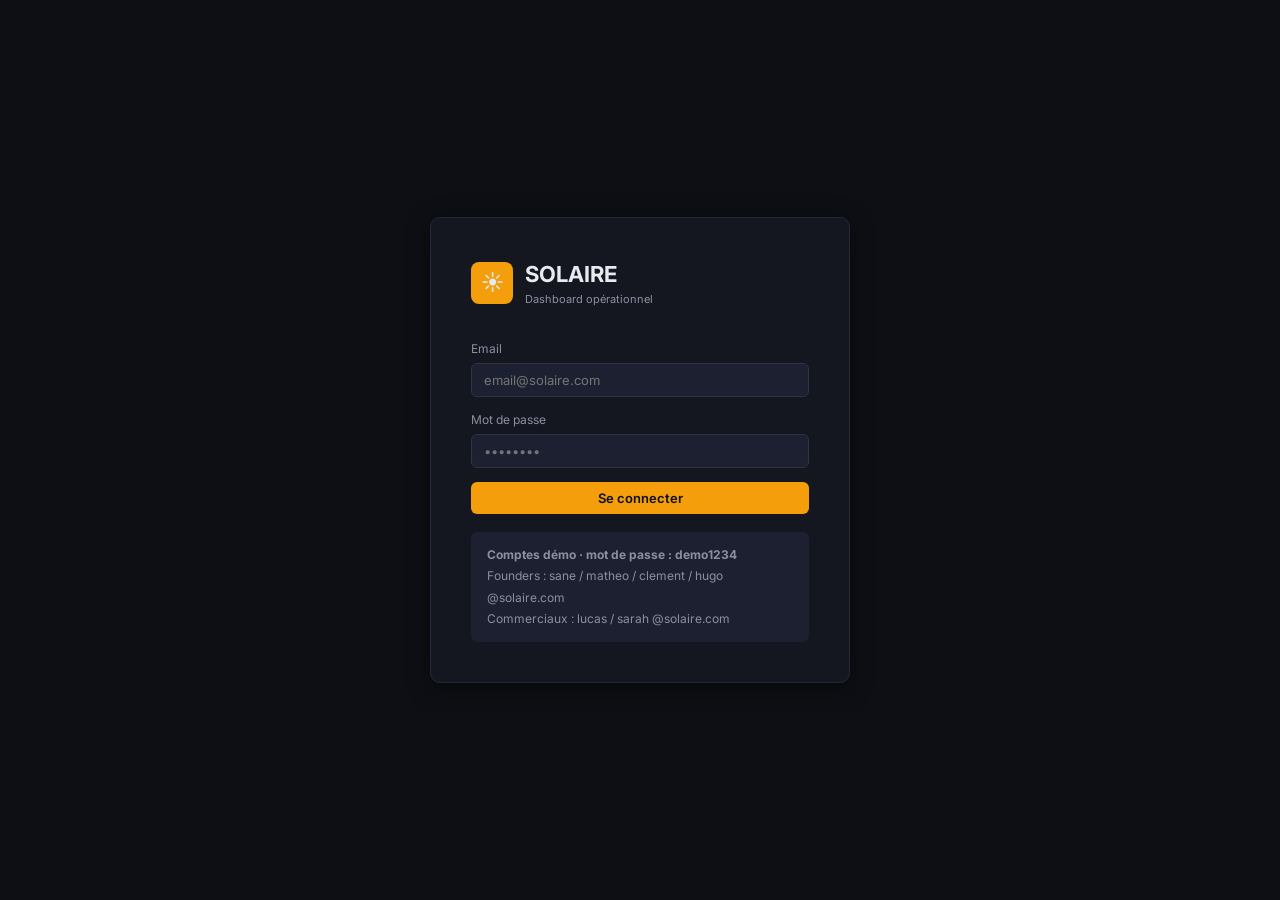
<file: index.html>
<!DOCTYPE html>
<html lang="fr">
<head>
<meta charset="UTF-8"/>
<meta name="viewport" content="width=device-width,initial-scale=1.0"/>
<title>Solaire — Connexion</title>
<link rel="stylesheet" href="css/style.css"/>
<link rel="preconnect" href="https://fonts.googleapis.com"/>
<link href="https://fonts.googleapis.com/css2?family=Inter:wght@400;500;600;700&display=swap" rel="stylesheet"/>
<!-- data.js synchrone pour que DEMO_LOGINS soit dispo immédiatement -->
<script src="js/data.js"></script>
<script src="js/utils.js"></script>
<script>
// Redirection si déjà connecté
(function(){
  const u = getCurrentUser();
  if (u) window.location.href = u.role === 'founder' ? 'dashboard-founder.html' : 'dashboard-commercial.html';
  // Appliquer le thème sauvegardé
  const t = localStorage.getItem('solaire_theme') || 'dark';
  if (t === 'light') document.documentElement.classList.add('light');
})();
</script>
</head>
<body>
<div class="login-page">
  <div class="login-card">
    <div class="login-logo">
      <div class="login-logo-icon">☀️</div>
      <div>
        <div class="login-logo-text">SOLAIRE</div>
        <div class="login-logo-sub">Dashboard opérationnel</div>
      </div>
    </div>
    <div class="login-field">
      <label class="login-label">Email</label>
      <input id="inp-email" class="inp" type="email" placeholder="email@solaire.com" autocomplete="username"/>
    </div>
    <div class="login-field">
      <label class="login-label">Mot de passe</label>
      <input id="inp-pw" class="inp" type="password" placeholder="••••••••" autocomplete="current-password"/>
    </div>
    <div id="login-err" class="login-err"></div>
    <button class="btn-primary w100" onclick="doLogin()">Se connecter</button>
    <div class="login-hint">
      <strong>Comptes démo · mot de passe : demo1234</strong><br/>
      Founders : sane / matheo / clement / hugo @solaire.com<br/>
      Commerciaux : lucas / sarah @solaire.com
    </div>
  </div>
</div>
<script>
document.getElementById('inp-pw').addEventListener('keydown', function(e) {
  if (e.key === 'Enter') doLogin();
});
function doLogin() {
  const email = document.getElementById('inp-email').value.trim().toLowerCase();
  const pw    = document.getElementById('inp-pw').value;
  const user  = DEMO_LOGINS[email];
  if (!user || user.password !== pw) {
    document.getElementById('login-err').textContent = 'Email ou mot de passe incorrect.';
    return;
  }
  sessionStorage.setItem('solaire_user', JSON.stringify({email, role:user.role, name:user.name, initials:user.initials}));
  window.location.href = user.role === 'founder' ? 'dashboard-founder.html' : 'dashboard-commercial.html';
}
</script>
</body>
</html>
</file>
<file: css/style.css>
/* ============================================================
   SOLAIRE — Tokens & Base
============================================================ */
:root {
  --bg:     #0d0f14;
  --bg2:    #141720;
  --bg3:    #1c2030;
  --bord:   #252a38;
  --bord2:  #2e3446;
  --text:   #e8eaf0;
  --text2:  #8b90a0;
  --text3:  #5a5f70;
  --acc:    #f59e0b;
  --acc2:   #fbbf24;
  --blue:   #3b82f6;
  --green:  #10b981;
  --red:    #ef4444;
  --orange: #f97316;
  --purple: #8b5cf6;
  --r:      10px;
  --rs:     6px;
  --sh:     0 4px 24px rgba(0,0,0,.45);
}
body.light {
  --bg:    #f0f2f7;  --bg2:  #ffffff;  --bg3:  #e8eaf0;
  --bord:  #d0d4e0;  --bord2:#c0c6d5;
  --text:  #1a1d28;  --text2:#5a5f70;  --text3:#9095a8;
  --sh:    0 4px 24px rgba(0,0,0,.12);
}
*{box-sizing:border-box;margin:0;padding:0}
body{font-family:'Inter',system-ui,sans-serif;background:var(--bg);color:var(--text);min-height:100vh;font-size:14px;line-height:1.5}
::-webkit-scrollbar{width:5px;height:5px}
::-webkit-scrollbar-track{background:var(--bg2)}
::-webkit-scrollbar-thumb{background:var(--bord2);border-radius:3px}

/* ── Inputs ─────────────────────────────────────────────── */
.inp{width:100%;background:var(--bg3);border:1px solid var(--bord2);border-radius:var(--rs);color:var(--text);padding:8px 12px;font-size:13px;font-family:inherit;outline:none;transition:border .15s}
.inp:focus{border-color:var(--acc)}
select.inp{cursor:pointer}
textarea.inp{resize:vertical;min-height:70px}

/* ── Buttons ─────────────────────────────────────────────── */
.btn-primary{background:var(--acc);color:#0d0f14;border:none;border-radius:var(--rs);padding:8px 16px;font-size:13px;font-weight:600;cursor:pointer;transition:opacity .15s;white-space:nowrap;font-family:inherit}
.btn-primary:hover{opacity:.85}
.btn-sec{background:var(--bg3);color:var(--text);border:1px solid var(--bord2);border-radius:var(--rs);padding:8px 16px;font-size:13px;cursor:pointer;font-family:inherit}
.btn-sec:hover{background:var(--bord)}
.bxs{padding:3px 8px;font-size:11px;border-radius:4px;border:none;cursor:pointer;font-weight:500;font-family:inherit}
.bxs-g{background:rgba(16,185,129,.2);color:var(--green)}
.bxs-g:hover{background:rgba(16,185,129,.35)}
.bxs-sec{background:var(--bg3);color:var(--text2);border:1px solid var(--bord)}
.bxs-sec:hover{background:var(--bord)}

/* ── Cards ───────────────────────────────────────────────── */
.card{background:var(--bg2);border:1px solid var(--bord);border-radius:var(--r);padding:20px}
.card-label{font-size:11px;font-weight:600;color:var(--text2);text-transform:uppercase;letter-spacing:.06em;margin-bottom:14px}
.mb16{margin-bottom:16px}
.mt16{margin-top:16px}
.ml8{margin-left:8px}
.w100{width:100%}

/* ── Modals ───────────────────────────────────────────────── */
.modal-overlay{display:none;position:fixed;inset:0;background:rgba(0,0,0,.6);backdrop-filter:blur(4px);z-index:999;align-items:center;justify-content:center;padding:20px}
.modal-overlay.active{display:flex}
.modal{background:var(--bg2);border:1px solid var(--bord2);border-radius:var(--r);width:100%;max-width:440px;max-height:90vh;overflow-y:auto;box-shadow:var(--sh)}
.modal-w{max-width:620px}
.mh{display:flex;align-items:center;justify-content:space-between;padding:16px 20px;border-bottom:1px solid var(--bord);font-weight:600;font-size:15px}
.mh button{background:none;border:none;color:var(--text2);cursor:pointer;font-size:18px;padding:2px}
.mh button:hover{color:var(--text)}
.mgrid{padding:20px;display:grid;grid-template-columns:1fr 1fr;gap:12px}
.mb10{padding:0 20px;margin-bottom:12px}
.mb10:last-child{margin-bottom:0}
.ml{display:block;font-size:11px;font-weight:600;color:var(--text2);text-transform:uppercase;letter-spacing:.05em;margin-bottom:5px}
.mf{padding:16px 20px;border-top:1px solid var(--bord);display:flex;justify-content:flex-end;gap:8px}

/* ── Toast ───────────────────────────────────────────────── */
.toast{position:fixed;bottom:24px;right:24px;background:var(--bg3);color:var(--text);border:1px solid var(--bord2);border-left:3px solid var(--green);padding:10px 18px;border-radius:var(--rs);font-size:13px;z-index:9999;transform:translateY(8px);opacity:0;transition:all .25s;pointer-events:none}
.toast.show{transform:translateY(0);opacity:1}
.toast-err{border-left-color:var(--red)}
.toast-warn{border-left-color:var(--orange)}

/* ── Badges ───────────────────────────────────────────────── */
.badge-info{background:rgba(59,130,246,.12);color:var(--blue);padding:4px 10px;border-radius:20px;font-size:12px}
.badge-neutral{background:var(--bg3);color:var(--text2);padding:2px 8px;border-radius:20px;font-size:11px;border:1px solid var(--bord2)}
.badge-count{background:var(--acc);color:#0d0f14;padding:1px 7px;border-radius:20px;font-size:11px;font-weight:700}
.bs{padding:2px 9px;border-radius:20px;font-size:11px;font-weight:500}
.bs-actif{background:rgba(16,185,129,.15);color:var(--green)}
.bs-froid{background:rgba(107,114,128,.15);color:var(--text2)}
.bs-à-contacter{background:rgba(59,130,246,.15);color:var(--blue)}
.bs-en-approche{background:rgba(245,158,11,.12);color:var(--acc)}
.bs-à-qualifier{background:rgba(139,92,246,.15);color:var(--purple)}
.bp{padding:2px 8px;border-radius:20px;font-size:11px}
.bp-haute{background:rgba(239,68,68,.12);color:var(--red)}
.bp-normale{background:rgba(245,158,11,.1);color:var(--acc)}
.bp-basse{background:rgba(107,114,128,.1);color:var(--text2)}
/* Invoice badges */
.ibadge{padding:2px 9px;border-radius:20px;font-size:11px;font-weight:500}
.ib-en-cours{background:rgba(59,130,246,.15);color:var(--blue)}
.ib-en-retard{background:rgba(239,68,68,.15);color:var(--red)}
.ib-payée{background:rgba(16,185,129,.15);color:var(--green)}

/* ── Misc ────────────────────────────────────────────────── */
.empty{text-align:center;color:var(--text3);padding:60px 20px;font-size:14px}
.empty-sm{color:var(--text3);font-size:12px;padding:8px 0}
.pos{color:var(--green)}
.neg{color:var(--red)}

/* ── Login ───────────────────────────────────────────────── */
.login-page{min-height:100vh;display:flex;align-items:center;justify-content:center;background:var(--bg)}
.login-card{background:var(--bg2);border:1px solid var(--bord);border-radius:var(--r);padding:40px;width:420px;box-shadow:var(--sh)}
.login-logo{display:flex;align-items:center;gap:12px;margin-bottom:32px}
.login-logo-icon{width:42px;height:42px;background:var(--acc);border-radius:8px;display:flex;align-items:center;justify-content:center;font-size:22px;flex-shrink:0}
.login-logo-text{font-size:22px;font-weight:700}
.login-logo-sub{font-size:11px;color:var(--text2)}
.login-field{margin-bottom:14px}
.login-label{font-size:12px;color:var(--text2);margin-bottom:5px;display:block}
.login-err{color:var(--red);font-size:12px;margin-top:8px}
.login-hint{margin-top:18px;background:var(--bg3);border-radius:var(--rs);padding:12px 16px;font-size:12px;color:var(--text2);line-height:1.8}
</file>
<file: css/dashboard.css>
/* ============================================================
   SOLAIRE — Dashboard Layout & Module Styles
============================================================ */

/* ── Layout ───────────────────────────────────────────────── */
.dash{display:flex;min-height:100vh}
.sidebar{width:220px;min-width:220px;background:var(--bg2);border-right:1px solid var(--bord);display:flex;flex-direction:column;position:sticky;top:0;height:100vh;overflow-y:auto}
.sb-logo{display:flex;align-items:center;gap:10px;padding:18px 16px 14px;border-bottom:1px solid var(--bord)}
.sb-logo-icon{width:32px;height:32px;background:var(--acc);border-radius:6px;display:flex;align-items:center;justify-content:center;font-size:16px;flex-shrink:0}
.sb-logo-name{font-weight:700;font-size:15px}
.sb-logo-role{font-size:10px;color:var(--text2);text-transform:uppercase;letter-spacing:.08em}
.sb-nav{flex:1;padding:10px 8px}
.nav-group{font-size:10px;color:var(--text3);text-transform:uppercase;letter-spacing:.1em;padding:8px 8px 4px}
.nav-item{display:flex;align-items:center;gap:10px;padding:9px 10px;border-radius:var(--rs);cursor:pointer;color:var(--text2);font-size:13px;transition:all .15s;margin-bottom:1px;user-select:none}
.nav-item:hover{background:var(--bg3);color:var(--text)}
.nav-item.active{background:rgba(245,158,11,.12);color:var(--acc)}
.nav-icon{font-size:15px;width:18px;text-align:center;flex-shrink:0}
.sb-foot{padding:10px 8px;border-top:1px solid var(--bord)}
.user-pill{display:flex;align-items:center;gap:8px;padding:8px 10px;border-radius:var(--rs);background:var(--bg3)}
.user-av{width:28px;height:28px;border-radius:50%;background:var(--acc);color:#0d0f14;display:flex;align-items:center;justify-content:center;font-size:11px;font-weight:700;flex-shrink:0}
.user-name{font-size:12px;font-weight:500}
.user-role{font-size:10px;color:var(--text2)}

/* ── Main & Topbar ────────────────────────────────────────── */
.main-area{flex:1;min-width:0;display:flex;flex-direction:column}
.topbar{height:54px;background:var(--bg2);border-bottom:1px solid var(--bord);display:flex;align-items:center;justify-content:space-between;padding:0 24px;position:sticky;top:0;z-index:10;flex-shrink:0}
.topbar-title{font-size:16px;font-weight:600}
.topbar-right{display:flex;align-items:center;gap:12px}
.theme-toggle{background:var(--bg3);border:1px solid var(--bord2);border-radius:var(--rs);width:34px;height:34px;cursor:pointer;font-size:16px;display:flex;align-items:center;justify-content:center;transition:border .15s}
.theme-toggle:hover{border-color:var(--acc)}
.logout-btn{background:none;border:1px solid var(--bord2);color:var(--text2);border-radius:var(--rs);padding:6px 12px;font-size:12px;cursor:pointer;font-family:inherit}
.logout-btn:hover{border-color:var(--red);color:var(--red)}
.content{flex:1;padding:22px 24px 32px;overflow-y:auto}

/* ── Views ───────────────────────────────────────────────── */
.view{display:none}.view.active{display:block}
.vh{display:flex;align-items:center;justify-content:space-between;margin-bottom:18px}
.vh h2{font-size:18px;font-weight:600}
.vhright{display:flex;align-items:center;gap:8px}

/* ── KPI row ─────────────────────────────────────────────── */
.kpi-row{display:grid;grid-template-columns:repeat(3,1fr);gap:14px;margin-bottom:20px}
.kpi-row.kpi4{grid-template-columns:repeat(4,1fr)}
.kpi{background:var(--bg2);border:1px solid var(--bord);border-radius:var(--r);padding:16px 20px}
.kpi-l{font-size:11px;color:var(--text2);text-transform:uppercase;letter-spacing:.06em;margin-bottom:6px}
.kpi-v{font-size:22px;font-weight:700}
.kpi-s{font-size:11px;color:var(--text2);margin-top:3px}
.kpi-blue{color:var(--blue)}.kpi-red{color:var(--red)}.kpi-green{color:var(--green)}.kpi-orange{color:var(--orange)}.kpi-amber{color:var(--acc)}
.ov-grid{display:grid;grid-template-columns:1fr 1fr;gap:16px}
.ov-row{display:flex;justify-content:space-between;padding:9px 0;border-bottom:1px solid var(--bord);font-size:13px}
.ov-row:last-child{border-bottom:none}

/* ── Objectives ─────────────────────────────────────────── */
.obj-row{display:flex;align-items:center;gap:12px;margin-bottom:10px}
.obj-label{flex:1;font-size:13px;display:flex;align-items:center;flex-wrap:wrap;gap:4px}
.progress-wrap{width:130px;height:6px;background:var(--bg3);border-radius:3px;overflow:hidden;flex-shrink:0}
.progress-fill{height:100%;background:var(--acc);border-radius:3px;transition:width .4s}
.obj-pct{font-size:12px;color:var(--text2);min-width:34px;text-align:right}

/* ── Kanban ─────────────────────────────────────────────── */
.kanban{display:grid;grid-template-columns:repeat(3,1fr);gap:14px}
.kcol{background:var(--bg2);border:1px solid var(--bord);border-radius:var(--r);padding:14px}
.kcol-h{font-size:11px;font-weight:600;color:var(--text2);text-transform:uppercase;letter-spacing:.06em;margin-bottom:12px;display:flex;align-items:center;gap:8px}
.kcard{background:var(--bg3);border:1px solid var(--bord);border-radius:var(--rs);padding:10px 12px;margin-bottom:8px;border-left:3px solid transparent}
.kp-haute{border-left-color:var(--red)}
.kp-normale{border-left-color:var(--acc)}
.kc-title{font-size:13px;font-weight:500;margin-bottom:4px}
.kc-meta{font-size:11px;color:var(--text2)}

/* ── Calendar ───────────────────────────────────────────── */
.cal-row{display:flex;align-items:flex-start;gap:16px;background:var(--bg2);border:1px solid var(--bord);border-radius:var(--r);padding:14px 18px;margin-bottom:8px}
.cal-date{min-width:90px;font-size:13px;font-weight:600;color:var(--acc)}
.cal-date span{display:block;font-size:11px;font-weight:400;color:var(--text2);margin-top:2px}
.cal-title{font-size:13px;font-weight:500}
.cal-meta{font-size:11px;color:var(--text2);margin-top:3px}

/* ── CRM ────────────────────────────────────────────────── */
.crm-grid{display:grid;grid-template-columns:repeat(auto-fill,minmax(260px,1fr));gap:14px}
.crm-card{background:var(--bg2);border:1px solid var(--bord);border-radius:var(--r);padding:16px}
.crm-ch{display:flex;align-items:center;gap:10px;margin-bottom:10px}
.crm-av{width:36px;height:36px;border-radius:50%;background:rgba(245,158,11,.18);color:var(--acc);display:flex;align-items:center;justify-content:center;font-weight:700;font-size:14px;flex-shrink:0}
.crm-av-cli{background:rgba(59,130,246,.18);color:var(--blue)}
.crm-name{font-size:13px;font-weight:600}
.crm-co{font-size:11px;color:var(--text2);margin-top:1px}
.crm-tag{font-size:10px;color:var(--text3);text-transform:uppercase;letter-spacing:.06em;margin-bottom:6px}
.crm-row{font-size:12px;color:var(--text2);margin-bottom:3px}
.crm-ft{display:flex;gap:5px;margin-top:10px;flex-wrap:wrap}
.crm-notes{font-size:11px;color:var(--text3);margin-top:8px;padding-top:8px;border-top:1px solid var(--bord);line-height:1.55}

/* ── Facturation ─────────────────────────────────────────── */
.inv-layout{display:grid;grid-template-columns:1fr 220px;gap:16px;align-items:start}
.inv-main{min-width:0}
.filter-tabs{display:flex;gap:4px;margin-bottom:12px;flex-wrap:wrap}
.ftab{background:var(--bg3);border:1px solid var(--bord);color:var(--text2);padding:6px 13px;border-radius:var(--rs);font-size:12px;cursor:pointer;font-family:inherit}
.ftab.active{background:rgba(245,158,11,.12);border-color:var(--acc);color:var(--acc)}
.t-inv{width:100%;border-collapse:collapse;background:var(--bg2);border:1px solid var(--bord);border-radius:var(--r);overflow:hidden}
.t-inv th{padding:10px 12px;font-size:10px;color:var(--text2);text-transform:uppercase;letter-spacing:.06em;text-align:left;border-bottom:1px solid var(--bord);background:var(--bg3);white-space:nowrap}
.t-inv td{padding:10px 12px;font-size:12px;border-bottom:1px solid var(--bord);color:var(--text)}
.t-inv tr:last-child td{border-bottom:none}
.t-inv tr:hover td{background:rgba(255,255,255,.02)}
.t-ref{font-family:monospace;color:var(--text2);font-size:11px}
.t-poste{max-width:140px;color:var(--text2);font-size:11px}
.t-amt{font-weight:600}
.t-late{color:var(--red)}
.t-act{display:flex;gap:4px;white-space:nowrap}
.inv-side{min-width:0}
.spend-row{display:flex;align-items:center;gap:6px;padding:7px 0;border-bottom:1px solid var(--bord);font-size:12px}
.spend-row:last-child{border-bottom:none}
.spend-rank{font-size:10px;color:var(--text3);width:18px;flex-shrink:0}
.spend-name{flex:1;color:var(--text);overflow:hidden;text-overflow:ellipsis;white-space:nowrap}
.spend-amt{font-weight:600;color:var(--acc);flex-shrink:0}

/* ── Budget ─────────────────────────────────────────────── */
.t-bud{width:100%;border-collapse:collapse;font-size:12px}
.t-bud th{padding:8px 10px;font-size:10px;color:var(--text3);text-transform:uppercase;letter-spacing:.06em;text-align:left;border-bottom:1px solid var(--bord)}
.t-bud td{padding:9px 10px;border-bottom:1px solid var(--bord)}
.t-bud tr:last-child td{border-bottom:none}
.t-bud .row-over td{background:rgba(239,68,68,.04)}
.t-cat{color:var(--text2);font-size:11px}
.pbar-w{width:55px;height:5px;background:var(--bg3);border-radius:3px;overflow:hidden;display:inline-block;vertical-align:middle;margin-right:6px}
.pbar-f{height:100%;background:var(--acc);border-radius:3px}
.pbar-f.warn{background:var(--orange)}
.pbar-f.over{background:var(--red)}

/* ── Calculateur ─────────────────────────────────────────── */
.calc-layout{display:grid;grid-template-columns:320px 1fr;gap:20px;align-items:start}
.calc-form{max-height:calc(100vh - 100px);overflow-y:auto}
.calc-sec{font-size:11px;font-weight:600;color:var(--text2);text-transform:uppercase;letter-spacing:.06em;margin-bottom:8px}
.calc-row{display:flex;align-items:center;justify-content:space-between;gap:8px;margin-bottom:7px}
.calc-row label{font-size:12px;color:var(--text2)}
.calc-inp{width:100px!important;text-align:right}
.calc-models{display:grid;grid-template-columns:1fr 1fr;gap:10px;margin-bottom:14px}
.cm{border:1px solid var(--bord);border-radius:var(--rs);padding:12px 14px}
.cm-pos{border-color:rgba(16,185,129,.3);background:rgba(16,185,129,.04)}
.cm-neg{border-color:rgba(239,68,68,.3);background:rgba(239,68,68,.04)}
.cm-top{display:flex;justify-content:space-between;align-items:center;margin-bottom:4px}
.cm-label{font-size:12px;font-weight:600}
.cm-val{font-size:16px;font-weight:700}
.cm-desc{font-size:11px;color:var(--text2);line-height:1.4}
.cm-sub{font-size:11px;color:var(--text3);margin-top:4px}
.calc-mix-result{background:var(--bg3);border:1px solid var(--bord);border-radius:var(--r);padding:16px 20px;display:flex;align-items:center;justify-content:space-between}

/* ── Recrutement ─────────────────────────────────────────── */
.rec-funnel{display:flex;align-items:center;gap:4px;flex-wrap:wrap}
.funnel-step{display:flex;flex-direction:column;align-items:center;gap:4px;padding:10px 14px;border-radius:var(--r);border:1px solid var(--bord);background:var(--bg3);cursor:pointer;transition:all .15s;min-width:100px;flex:1;text-align:center}
.funnel-step:hover{border-color:var(--acc);background:rgba(245,158,11,.05)}
.funnel-step.active{border-color:var(--acc);background:rgba(245,158,11,.1)}
.funnel-icon{font-size:18px}
.funnel-label{font-size:11px;color:var(--text2);text-transform:uppercase;letter-spacing:.05em}
.funnel-count{font-size:22px;font-weight:700}
.funnel-bar-w{width:100%;height:4px;background:var(--bg2);border-radius:2px;overflow:hidden;margin-top:2px}
.funnel-bar-f{height:100%;border-radius:2px;transition:width .5s ease}
.funnel-arrow{font-size:20px;color:var(--text3);flex-shrink:0;padding:0 2px}

.rec-filters{display:flex;gap:8px;flex-wrap:wrap;align-items:center}
.t-rec{width:100%;border-collapse:collapse;background:var(--bg2);border-radius:var(--r);overflow:hidden}
.t-rec th{padding:10px 12px;font-size:10px;color:var(--text2);text-transform:uppercase;letter-spacing:.06em;text-align:left;border-bottom:1px solid var(--bord);background:var(--bg3);white-space:nowrap}
.t-rec td{padding:10px 12px;border-bottom:1px solid var(--bord);vertical-align:top}
.t-rec tr:last-child td{border-bottom:none}
.t-rec tr:hover td{background:rgba(255,255,255,.02)}
.t-rec tr.row-alert td{background:rgba(239,68,68,.03)}
.rec-name{font-size:13px;font-weight:500;display:flex;align-items:center;gap:5px}
.rec-sub{font-size:11px;color:var(--text2);margin-top:2px}
.rec-source{font-size:12px;color:var(--text2)}
.rec-zones{font-size:12px;color:var(--text2)}
.rec-ago{font-size:12px;color:var(--text3);white-space:nowrap}
.etape-badge{padding:3px 10px;border-radius:20px;font-size:11px;font-weight:600;white-space:nowrap}
.alert-dot{cursor:help}

/* Candidate detail modal */
.modal-rec{max-width:680px;width:100%;max-height:92vh;overflow-y:auto}
</file>
